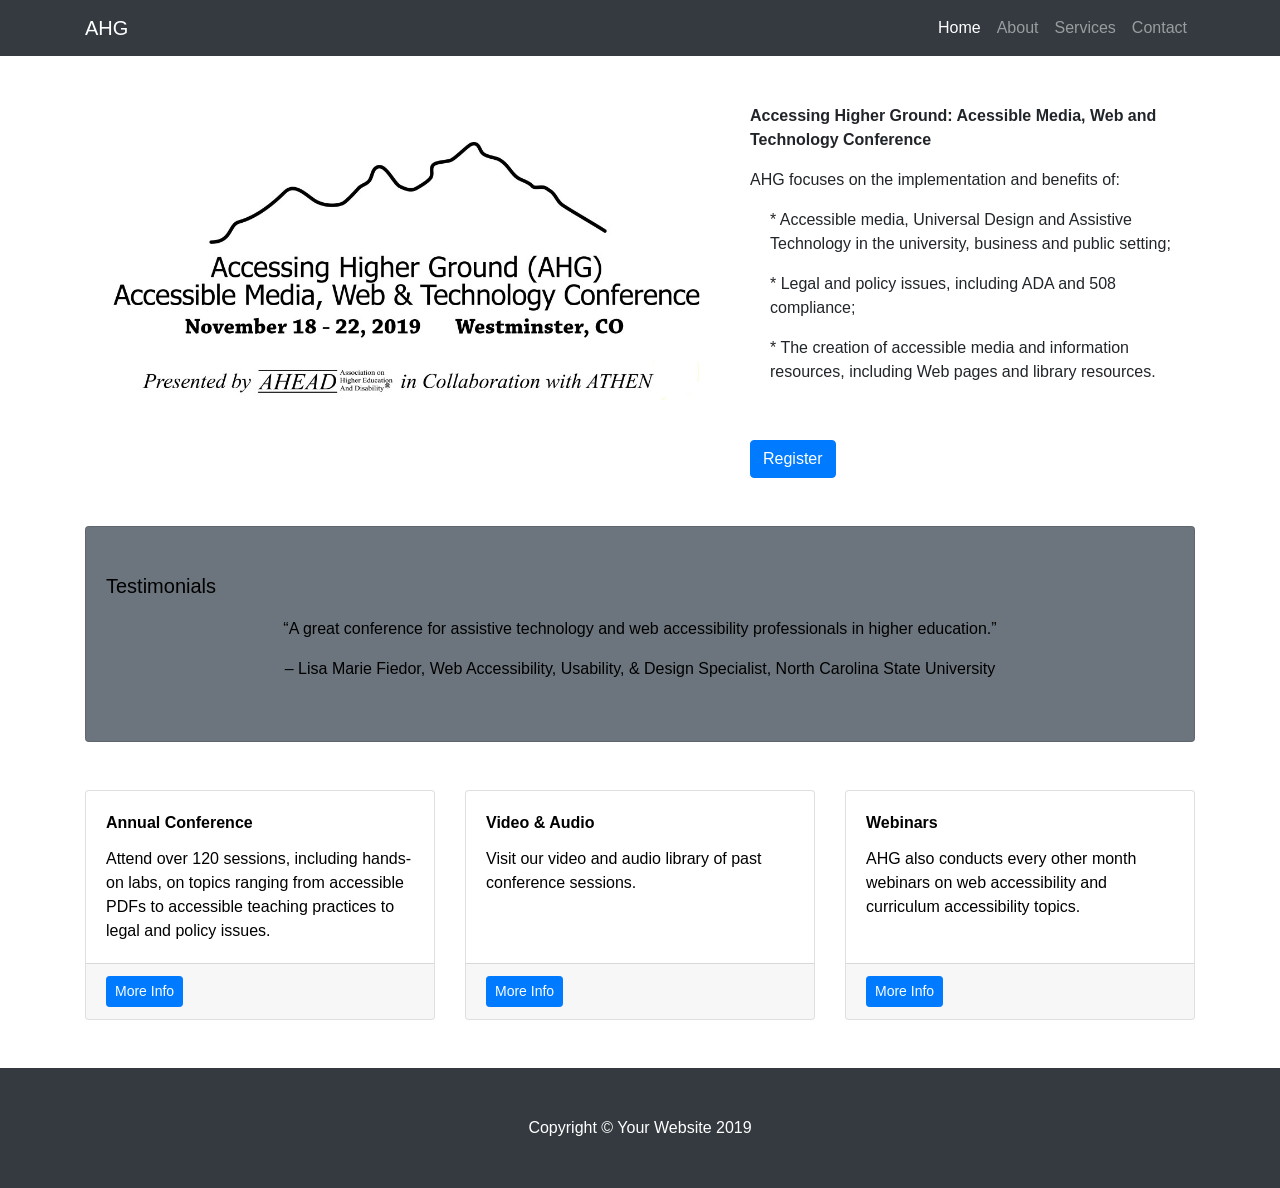
<file: index.html>
<!DOCTYPE html>
<html lang="en">

<head>

  <meta charset="utf-8">
  <meta name="viewport" content="width=device-width, initial-scale=1, shrink-to-fit=no">
  <meta name="description" content="">
  <meta name="author" content="">

  <title>Main Page</title>

  <!-- Bootstrap core CSS -->
  <link href="vendor/bootstrap/css/bootstrap.min.css" rel="stylesheet">

  <!-- Custom styles for this template -->
  <link href="css/small-business.css" rel="stylesheet">

</head>

<body>

  <!-- Navigation -->
  <!-- nav class="navbar navbar-expand-lg navbar-dark bg-dark fixed-top" -->
  <div class="navbar navbar-expand-lg navbar-dark bg-dark fixed-top">
    <div class="container">
      <a class="navbar-brand" href="#">AHG</a>
      <button class="navbar-toggler" type="button" data-toggle="collapse" data-target="#navbarResponsive" aria-controls="navbarResponsive" aria-expanded="false" aria-label="Toggle navigation">
        <span class="navbar-toggler-icon"></span>
      </button>
      <div class="collapse navbar-collapse" id="navbarResponsive">
        <!-- ul class="navbar-nav ml-auto" -->
         <div class="navbar-nav ml-auto">
          <!-- li class="nav-item active" -->
          <span class="nav-item active">
            <a class="nav-link" href="#">Home
              <span class="sr-only">(current)</span>
            </a>
          </span>
          <!-- li class="nav-item" -->
          <span class="nav-item">
            <a class="nav-link" href="#">About</a>
          <!-- /li -->
          </span>
          <!-- li class="nav-item" -->
          <span class="nav-item">
            <a class="nav-link" href="#">Services</a>
          <!-- /li -->
          </span>
          <!-- li class="nav-item" -->
          <span class="nav-item">
            <a class="nav-link" href="#">Contact</a>
          <!-- /li -->
          </span>
        <!-- /ul -->
        
        </div>
      </div>
    
  <!-- /nav -->
  </div>
  </div>

  <!-- Page Content -->
  <div class="container">

    <!-- Heading Row -->
    <div class="row align-items-center my-5">
      <div class="col-lg-7">
        <img class="img-fluid rounded mb-4 mb-lg-0" src="images/AHG Conference Logo (2019).jpg">
      </div>
      <!-- /.col-lg-8 -->
      <div class="col-lg-5">
        <p><strong>Accessing Higher Ground: Acessible Media, Web and Technology Conference</strong></p>
        <p><span id="Accessing_Higher_Ground_focuses_on_the_implementation_and_benefits_of">AHG focuses on the implementation and benefits of:</span></p>
          <p style="margin-left:20px;">* Accessible media, Universal Design and Assistive Technology in the university, business and public setting;</p>
          <p style="margin-left:20px;">* Legal and policy issues, including ADA and 508 compliance;</p>
          <p style="margin-left:20px;">* The creation of accessible media and information resources, including Web pages and library resources.</p>
        
        <p>&nbsp;</p>
        <a class="btn btn-primary" href="#">Register</a>
      </div>
      <!-- /.col-md-4 -->
    </div>
    <!-- /.row -->

    <!-- Call to Action Well -->
    <div class="card text-white bg-secondary my-5 py-4 text-center">
      <div class="card-body">
      <p style="float:left; font-size:1.25em;">Testimonials</p>
        <p style="clear:left">&ldquo;A great conference for assistive  technology and web accessibility professionals in higher education.&rdquo; </p>
        <p>– Lisa  Marie Fiedor, Web Accessibility, Usability, &amp; Design Specialist, North  Carolina State University      </p>
      </div>
    </div>

    <!-- Content Row -->
    <div class="row">
      <div class="col-md-4 mb-5">
        <div class="card h-100">
          <div class="card-body">
          <!-- was h2 -->
            <strong><p class="card-title">Annual Conference</p></strong>
            <p class="card-text">Attend over 120 sessions, including hands-on labs, on topics ranging from accessible PDFs to accessible teaching practices to legal and policy issues.</p>
          </div>
          <div class="card-footer">
            <a href="#" class="btn btn-primary btn-sm">More Info</a>
          </div>
        </div>
      </div>
      <!-- /.col-md-4 -->
      <div class="col-md-4 mb-5">
        <div class="card h-100">
          <div class="card-body">
            <p class="card-title"><strong>Video &amp; Audio</strong></p>
            <p class="card-text">Visit our video and audio library of past conference sessions.</p>
          </div>
          <div class="card-footer">
            <a href="#" class="btn btn-primary btn-sm">More Info</a>
          </div>
        </div>
      </div>
      <!-- /.col-md-4 -->
      <div class="col-md-4 mb-5">
        <div class="card h-100">
          <div class="card-body">
          <!-- was h2 -->
            <p class="card-title"><strong>Webinars</strong></p>
            <p class="card-text">AHG also conducts every other month webinars on web accessibility and curriculum accessibility topics.</p>
          </div>
          <div class="card-footer">
            <a href="#" class="btn btn-primary btn-sm">More Info</a>
          </div>
        </div>
      </div>
      <!-- /.col-md-4 -->

    </div>
    <!-- /.row -->

  </div>
  <!-- /.container -->

  <!-- Footer -->
  <!-- footer class="py-5 bg-dark"  -->
  <div class="py-5 bg-dark">
    <div class="container">
      <p class="m-0 text-center text-white">Copyright &copy; Your Website 2019</p>
    </div>
    <!-- /.container -->
  <!-- /footer -->
  <!-- /div -->

  <!-- Bootstrap core JavaScript -->
  <script src="vendor/jquery/jquery.min.js"></script>
  <script src="vendor/bootstrap/js/bootstrap.bundle.min.js"></script>

</body>

</html>
</file>
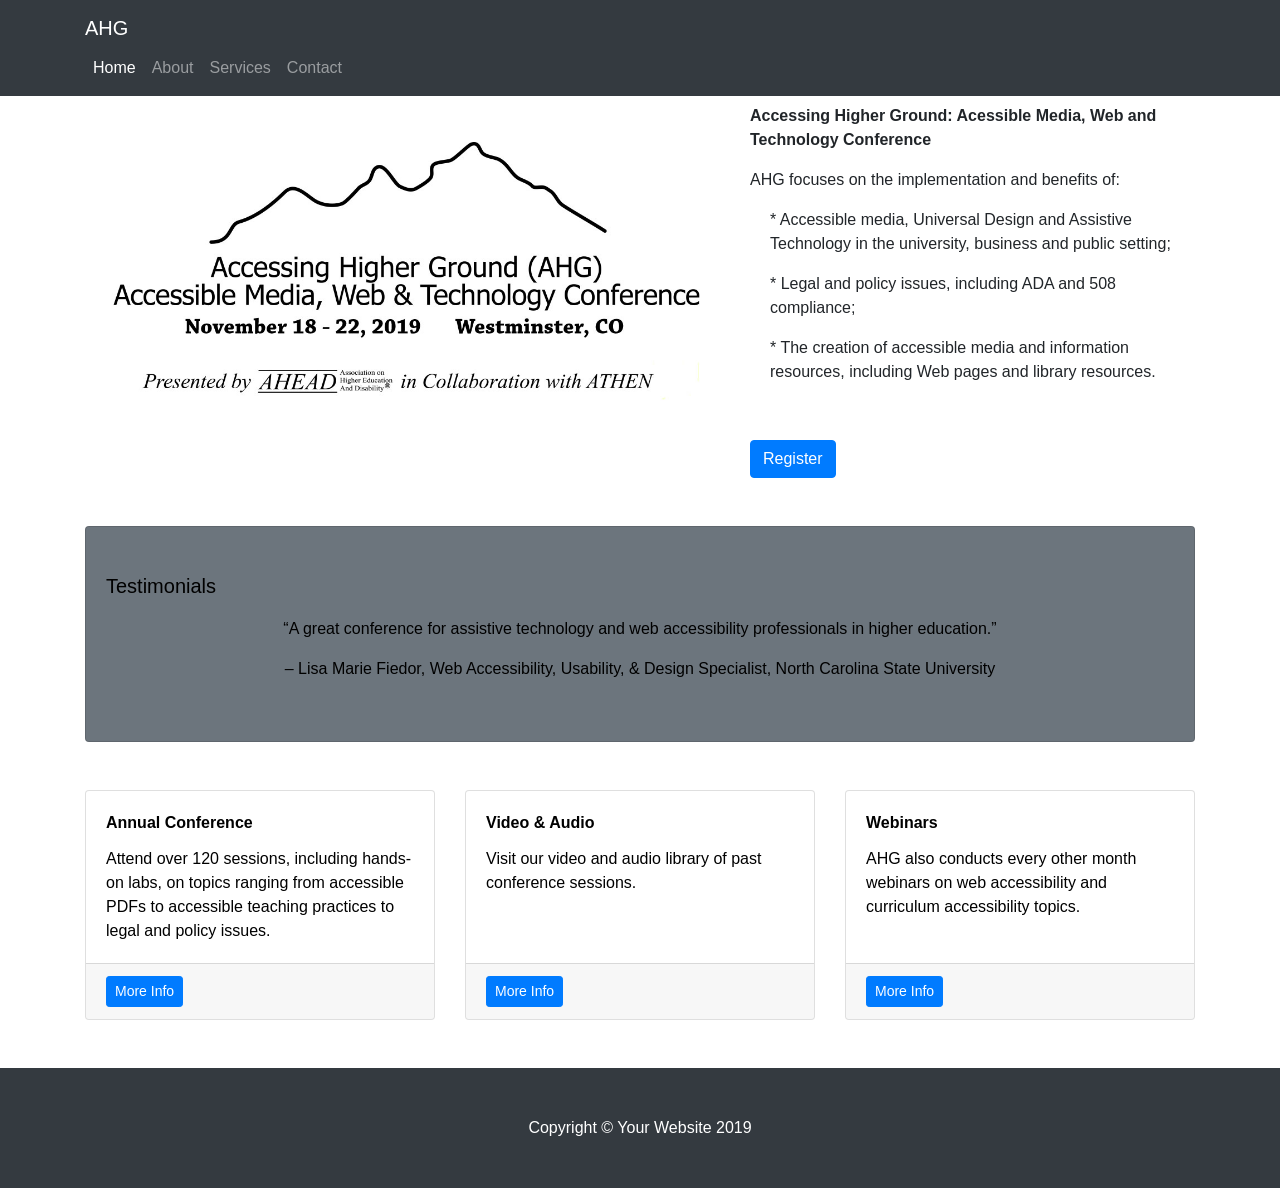
<file: site-recode-assign6/index.html>
<!DOCTYPE html>
<html lang="en">

<head>

  <meta charset="utf-8">
  <meta name="viewport" content="width=device-width, initial-scale=1, shrink-to-fit=no">
  <meta name="description" content="">
  <meta name="author" content="">

  <title>Main Page</title>

  <!-- Bootstrap core CSS -->
  <link href="vendor/bootstrap/css/bootstrap.min.css" rel="stylesheet">

  <!-- Custom styles for this template -->
  <link href="css/small-business.css" rel="stylesheet">

</head>

<body>
  <header role=”banner”>
  <!-- Navigation -->
  <!-- nav class="navbar navbar-expand-lg navbar-dark bg-dark fixed-top" -->
  <nav class="navbar navbar-expand-lg navbar-dark bg-dark fixed-top">
    <div class="container">
      <main class role="main">
      <a class="navbar-brand" href="#">AHG</a>
      <button class="navbar-toggler" type="button" data-toggle="collapse" data-target="#navbarResponsive" aria-controls="navbarResponsive" aria-expanded="false" aria-label="Toggle navigation">
        <span class="navbar-toggler-icon"></span>
      </button>
      <div class="collapse navbar-collapse" id="navbarResponsive">
        <!-- ul class="navbar-nav ml-auto" -->
         <div class="navbar-nav ml-auto">
          <!-- li class="nav-item active" -->
          <span class="nav-item active">
            <a class="nav-link" href="#">Home
              <span class="sr-only">(current)</span>
            </a>
          </span>
          <!-- li class="nav-item" -->
          <span class="nav-item">
            <a class="nav-link" href="#">About</a>
          <!-- /li -->
          </span>
          <!-- li class="nav-item" -->
          <span class="nav-item">
            <a class="nav-link" href="#">Services</a>
          <!-- /li -->
          </span>
          <!-- li class="nav-item" -->
          <span class="nav-item">
            <a class="nav-link" href="#">Contact</a>
          <!-- /li -->
          </span>
        <!-- /ul -->
        
        </div>
      </div>
    </main>
  <!-- /nav -->
    </div>
  </nav>
</header>

  <!-- Page Content -->
  <div class="container">

    <!-- Heading Row -->
    <div class="row align-items-center my-5">
      <div class="col-lg-7">
        <img class="img-fluid rounded mb-4 mb-lg-0" src="images/AHG Conference Logo (2019).jpg">
      </div>
      <!-- /.col-lg-8 -->
      <div class="col-lg-5">
        <p><strong>Accessing Higher Ground: Acessible Media, Web and Technology Conference</strong></p>
        <p><span id="Accessing_Higher_Ground_focuses_on_the_implementation_and_benefits_of">AHG focuses on the implementation and benefits of:</span></p>
          <p style="margin-left:20px;">* Accessible media, Universal Design and Assistive Technology in the university, business and public setting;</p>
          <p style="margin-left:20px;">* Legal and policy issues, including ADA and 508 compliance;</p>
          <p style="margin-left:20px;">* The creation of accessible media and information resources, including Web pages and library resources.</p>
        
        <p>&nbsp;</p>
        <a class="btn btn-primary" href="#">Register</a>
      </div>
      <!-- /.col-md-4 -->
    </div>
    <!-- /.row -->

    <!-- Call to Action Well -->
    <aside class="card text-white bg-secondary my-5 py-4 text-center">
      <div class="card-body">
      <p style="float:left; font-size:1.25em;">Testimonials</p>
        <p style="clear:left">&ldquo;A great conference for assistive  technology and web accessibility professionals in higher education.&rdquo; </p>
        <p>– Lisa  Marie Fiedor, Web Accessibility, Usability, &amp; Design Specialist, North  Carolina State University      </p>
      </div>
    </aside>

    <!-- Content Row -->
    <div class="row">
      <div class="col-md-4 mb-5">
        <div class="card h-100">
          <div class="card-body">
            <section>
          <!-- was h2 -->
            <strong><p class="card-title">Annual Conference</p></strong>
            <p class="card-text">Attend over 120 sessions, including hands-on labs, on topics ranging from accessible PDFs to accessible teaching practices to legal and policy issues.</p>
          </section>
          </div>
          <div class="card-footer">
            <a href="#" class="btn btn-primary btn-sm">More Info</a>
          </div>
        </div>
      </div>
      <!-- /.col-md-4 -->
      <div class="col-md-4 mb-5">
        <div class="card h-100">
          <div class="card-body">
            <section>
            <p class="card-title"><strong>Video &amp; Audio</strong></p>
            <p class="card-text">Visit our video and audio library of past conference sessions.</p>
          </section>
          </div>
          <div class="card-footer">
            <a href="#" class="btn btn-primary btn-sm">More Info</a>
          </div>
        </div>
      </div>
      <!-- /.col-md-4 -->
      <div class="col-md-4 mb-5">
        <div class="card h-100">
          <div class="card-body">
            <section>
          <!-- was h2 -->
            <p class="card-title"><strong>Webinars</strong></p>
            <p class="card-text">AHG also conducts every other month webinars on web accessibility and curriculum accessibility topics.</p>
          </section>
          </div>
          <div class="card-footer">
            <a href="#" class="btn btn-primary btn-sm">More Info</a>
          </div>
        </div>
      </div>
      <!-- /.col-md-4 -->

    </div>
    <!-- /.row -->

  </div>
  <!-- /.container -->

  <!-- Footer -->
  <!-- footer class="py-5 bg-dark"  -->
  <footer class="py-5 bg-dark" role="contentinfo">
    <div class="container">
      <p class="m-0 text-center text-white">Copyright &copy; Your Website 2019</p>
    </footer>
    <!-- /.container -->
  <!-- /footer -->
  <!-- /div -->

  <!-- Bootstrap core JavaScript -->
  <script src="vendor/jquery/jquery.min.js"></script>
  <script src="vendor/bootstrap/js/bootstrap.bundle.min.js"></script>

</body>

</html>
</file>
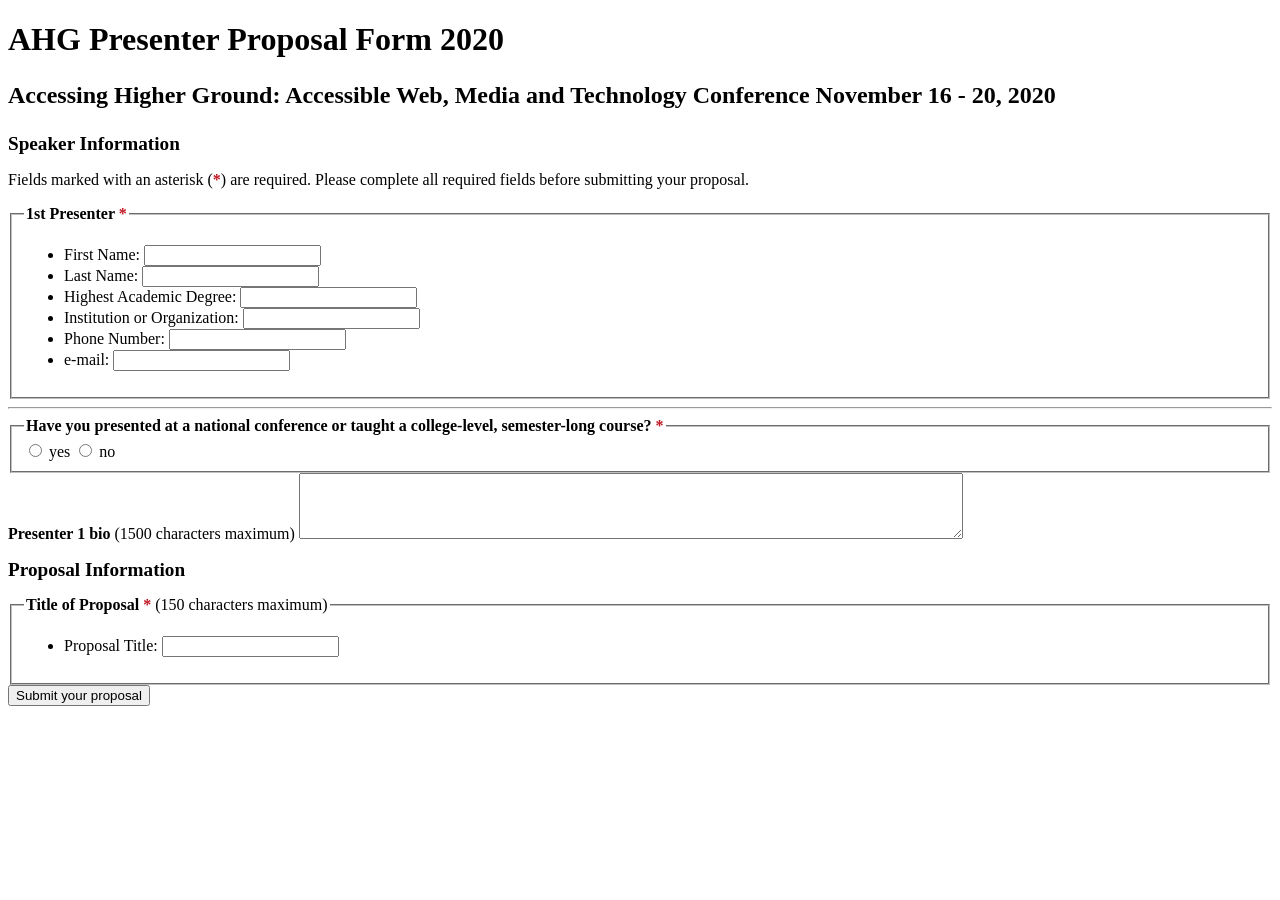
<file: AHG_proposalform2020-demo-after.html>
<!DOCTYPE html>
<html lang="en">
<head>
<meta charset="utf-8" />
<meta name="keywords" content="accessibility, universal design,
alternate format, web design, disability, higher education, ADA, Section 508,
accommodations, assistive technology, DOJ, Department of Justice, WAI" />

<title>Presenter Proposal Form 2020 | Accessing Higher Ground Conference</title>

<link rel='stylesheet' id='Lora-css'  href='//fonts.googleapis.com/css?family=Lora%3A400%2C700&#038;ver=4.4.2' type='text/css' media='all' />
<link rel="stylesheet" href="css/ahgformstyle2020after.css"  type="text/css" media="screen">

<!-- enable HTML 5 elements in IE7&8 -->
<!--[if lt IE 9]>
   <script src="http://html5shim.googlecode.com/svn/trunk/html5.js"></script>
   <![endif]-->

<!--[if lt IE 8]>
   <link rel="stylesheet" type="text/css" media="all" href="http://accessinghigherground.org/wp/wp-content/themes/AHG/css/ahg_scrn_ie_style4ahead-wform-4wp.css" />
   <![endif]-->

</head>

<body>

<div id="content">

  <header role="banner">
    <h1 id="formstart">AHG Presenter Proposal Form 2020</h1>
    <p class="outline3">Accessing Higher Ground: Accessible Web, Media and Technology Conference November 16 - 20, 2020</p>
  </header>

  <main role="main">

    <h2>Speaker Information</h2>

    <p>Fields marked with an asterisk (<span class="star">*</span>) are required. Please complete all required fields before submitting your proposal.</p>

    <form action="AHG_saveprop2020.php" method="post" id="AHGproposalform2020">

      <fieldset>
        <legend><strong>1st Presenter <span class="star">*</span></strong></legend>
        <ul>
          <li>
            <label for="fstspkr1">First Name:</label>
            <input id="fstspkr1" name="fstspkr1" type="text" required aria-required="true" />
          </li>
          <li>
            <label for="lstname1">Last Name:</label>
            <input id="lstname1" name="lstname1" type="text" required aria-required="true" />
          </li>
          <li>
            <label for="degree1">Highest Academic Degree:</label>
            <input id="degree1" name="degree1" type="text" required aria-required="true" />
          </li>
          <li>
            <label for="company1">Institution or Organization:</label>
            <input id="company1" name="company1" type="text" />
          </li>
          <li>
            <label for="telno1">Phone Number:</label>
            <input id="telno1" name="telno1" type="tel" />
          </li>
          <li>
            <label for="email1">e-mail:</label>
            <input id="email1" name="email1" type="email" required aria-required="true" />
          </li>
        </ul>
      </fieldset>

      <hr />

      <fieldset>
        <legend><strong>Have you presented at a national conference or taught a college-level, semester-long course? <span class="star">*</span></strong></legend>
        <div class="oneques">
          <span>
            <input value="1" id="natconfexp1_yes" name="natconfexp1" type="radio" required aria-required="true" />
            <label for="natconfexp1_yes">yes</label>
          </span>
          <span>
            <input value="0" id="natconfexp1_no" name="natconfexp1" type="radio" />
            <label for="natconfexp1_no">no</label>
          </span>
        </div>
      </fieldset>

      <div class="suggest_form">
        <label for="Speaker1bio"><strong>Presenter 1 bio</strong>&nbsp;(1500 characters maximum)</label>
        <textarea id="Speaker1bio" name="Speaker1bio" cols="80" rows="4" minlength="10" maxlength="1500"></textarea>
      </div>

      <section id="propinfo">
        <h2>Proposal Information</h2>

        <fieldset>
          <legend><strong><span id="proplegend">Title of Proposal</span> <span class="star">*</span></strong> (150 characters maximum)</legend>
          <ul>
            <li>
              <label for="proptitle">Proposal Title:</label>
              <input id="proptitle" name="proptitle" class="reqfield" type="text" minlength="5" maxlength="150" required aria-required="true" />
            </li>
          </ul>
        </fieldset>
      </section>

      <input type="submit" value="Submit your proposal" />

    </form>

  </main>

</div>

</body>
</html>
</file>
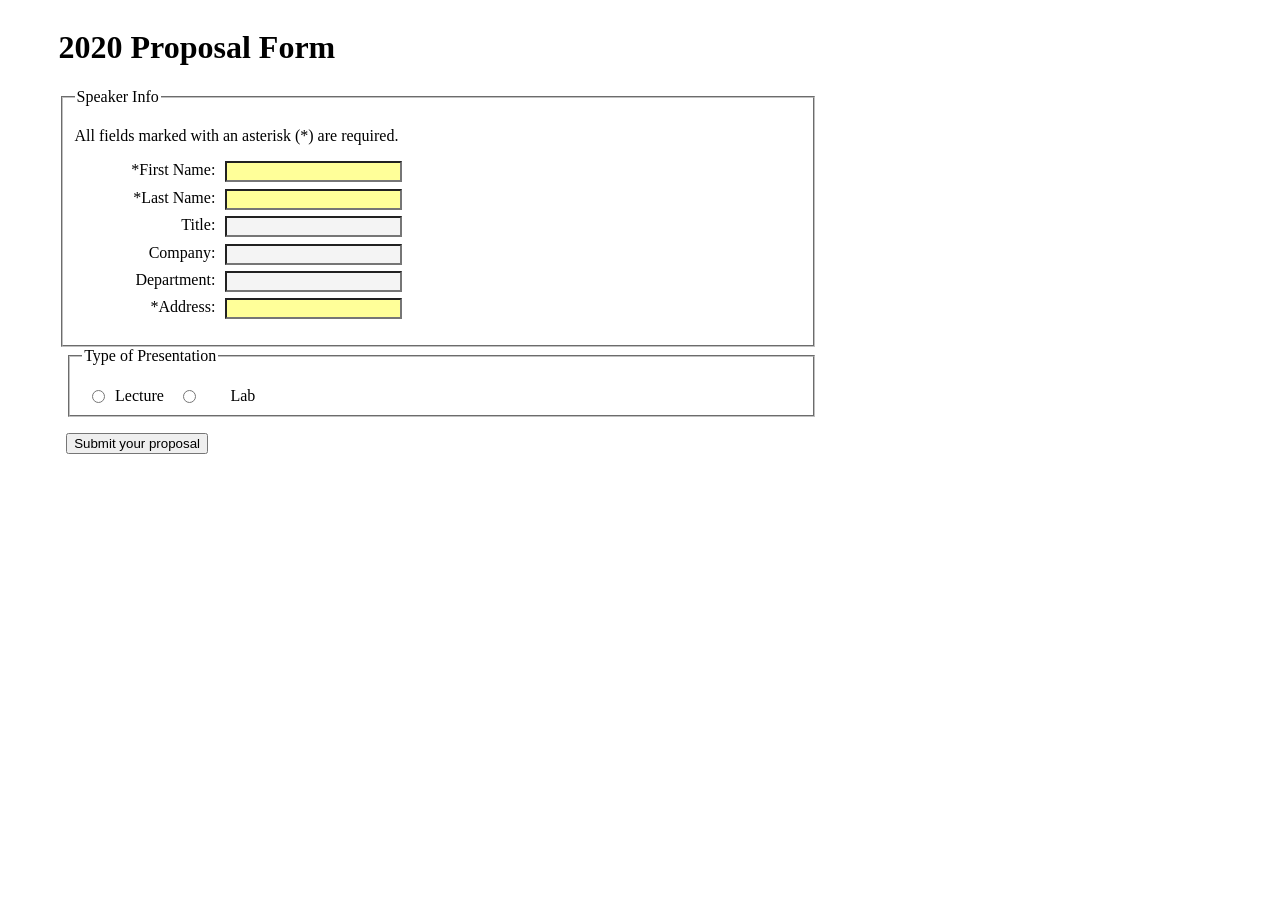
<file: form-exercise1(one).html>
<!DOCTYPE html>
<html lang="en">
<head>
<meta charset="utf-8" />
<title>Forms Exercise One - labels and more</title>
 <link rel="stylesheet"  href="css/form.css" />  

 
 


   
<!--[if lt IE 9]>
  <script src="http://html5shiv.googlecode.com/svn/trunk/html5.js"></script>
  <![endif]-->

</head>

<body>

<div id="wrapper">
<form action="" method="post" id="proposal2014">

<div id="formcol1">

<h1>2020 Proposal Form</h1>
 <fieldset>
    <legend>Speaker Info</legend>
    <p>All fields marked with an asterisk (*) are required.</p>
 <ul>
	<li>
        <label for="fstspkr1">*First Name:</label>
        <input id="fstspkr1" name="fstspkr1" type="text" class="reqfield"/>
    </li>

<li>
    <label for="lstname1">*Last Name:</label>
        <input id="lstname1" name="lstname1" type="text" class="reqfield" />
</li>
<li>
	<label for="spkrtitle1">Title:</label>
	<input id="spkrtitle1" name="spkrtitle1" type="text" maxlength="48" />
</li>
<li>
	<label for="company1">Company:</label>
	<input id="company1" name="company1" type="text" />
</li>
<li>
	<label for="department1">Department:</label>
	<input id="department1" name="department1" type="text"  />
</li>
<li>
	<label for="address1">*Address:</label>
	<input id="address1" class="reqfield" name="address1" type="text" title="Required field" />
</li>
</ul>
</fieldset>
</div> <!-- end of formcol1 div -->
    <div id="multchoice">
    
    <fieldset>
        <legend>Type of Presentation</legend>
    
<p><span><input value="1" id="TypeofPres_lec" name="p-type" 
type="radio" /> <label for="TypeofPres_lec">Lecture</label> </span>

        <span><input value="2" id="TypeofPres_lab" name="p-type" type="radio"  /><label for="TypeofPres_lab">Lab</label></span></p>
    </fieldset>
      <p class="submit-button">    
 <input type="submit" value="Submit your proposal" /></p>
     </div>
    
    
         <!-- end of multchoice div -->


</form>

	
</div> <!-- end wrapper div -->
</body>
</html>
</file>
<file: css/ahgformstyle2020after.css>
#formstart {
	font-family:Georgia, "Times New Roman", Times, serif;
	font-size:200%;
	font-weight:bold;
}

.outline3 {
	font-family:Georgia, "Times New Roman", Times, serif;
	font-size:150%;
	font-weight:bold;
}

h2 {
	font-family:Georgia, "Times New Roman", Times, serif;
	font-size:120%;
	font-weight:bold;
}

.star {
	color: #BF1722;
	font-weight: bold;
}

textarea:focus, select:focus, select:active, input:focus, input:active, input:focus + label, input:active + label, label[for]:focus, label[for]:active {
  color: #BF1722 !important;
  background-color: #fff2a8 !important;
  outline:solid #03C medium;
}
</file>
<file: css/form.css>
@charset "ISO-8859-1";


/* form styling */


#wrapper {
	width: 60%;
	margin-left:4%;
}

div#formcol1 {
	
	float:left;	
	width: 100%;
}

div#formcol1 label {
	float:left;
	width:8.3em;
	text-align:left;
	display:block;
	padding-right:.3em;	
	background: none;
	clear:right;
	text-align: right;
	}
	

div#formcol1 ul li {
	list-style-type:none;
	margin-left:-2em;
	margin-bottom:.4em;
	}

	
div#formcol1 input {
	
	margin-left:1.5em;
	text-align:left;
	display:block;
	clear:right;
	background-color:#F4F4F4;
	}


/* div for radio buttons and check boxes */

#multchoice {
	clear:left;
	margin-left:1%;	
}

#multchoice input, #multchoice span {
	float:left;
}

#multchoice span {	
	margin: 0 .3em;
}

.submit-button {
	margin:1em 0;
	clear: both
}

label {
	margin-right: .3em;
	width: 3.5em;  /* I made this deliberately wide – come up with your own optimal width */
	display: inline-block; /* width will not work for “inline” elements such as “label”. Therefore we need to set it to “inline-block” */
	text-align: right;
}

#formcol1 li {   
	list-style:none;
}

select:focus, select:active, input:focus, input:active, input:focus + label, 
input:active + label, label[for]:focus, label[for]:active {
	color: #FFF !important;
	background-color: #BB3D2F !important;}

#formcol1 input.reqfield {
	background:#FF9;
}


		

/* end of form css */
</file>
<file: css/small-business.css>
/*!
 * Start Bootstrap - Small Business (https://startbootstrap.com/template-overviews/small-business)
 * Copyright 2013-2019 Start Bootstrap
 * Licensed under MIT (https://github.com/BlackrockDigital/startbootstrap-small-business/blob/master/LICENSE)
 */
body {
  padding-top: 56px;
}
</file>
<file: site-recode-assign6/css/small-business.css>
/*!
 * Start Bootstrap - Small Business (https://startbootstrap.com/template-overviews/small-business)
 * Copyright 2013-2019 Start Bootstrap
 * Licensed under MIT (https://github.com/BlackrockDigital/startbootstrap-small-business/blob/master/LICENSE)
 */
body {
  padding-top: 56px;
}
</file>
